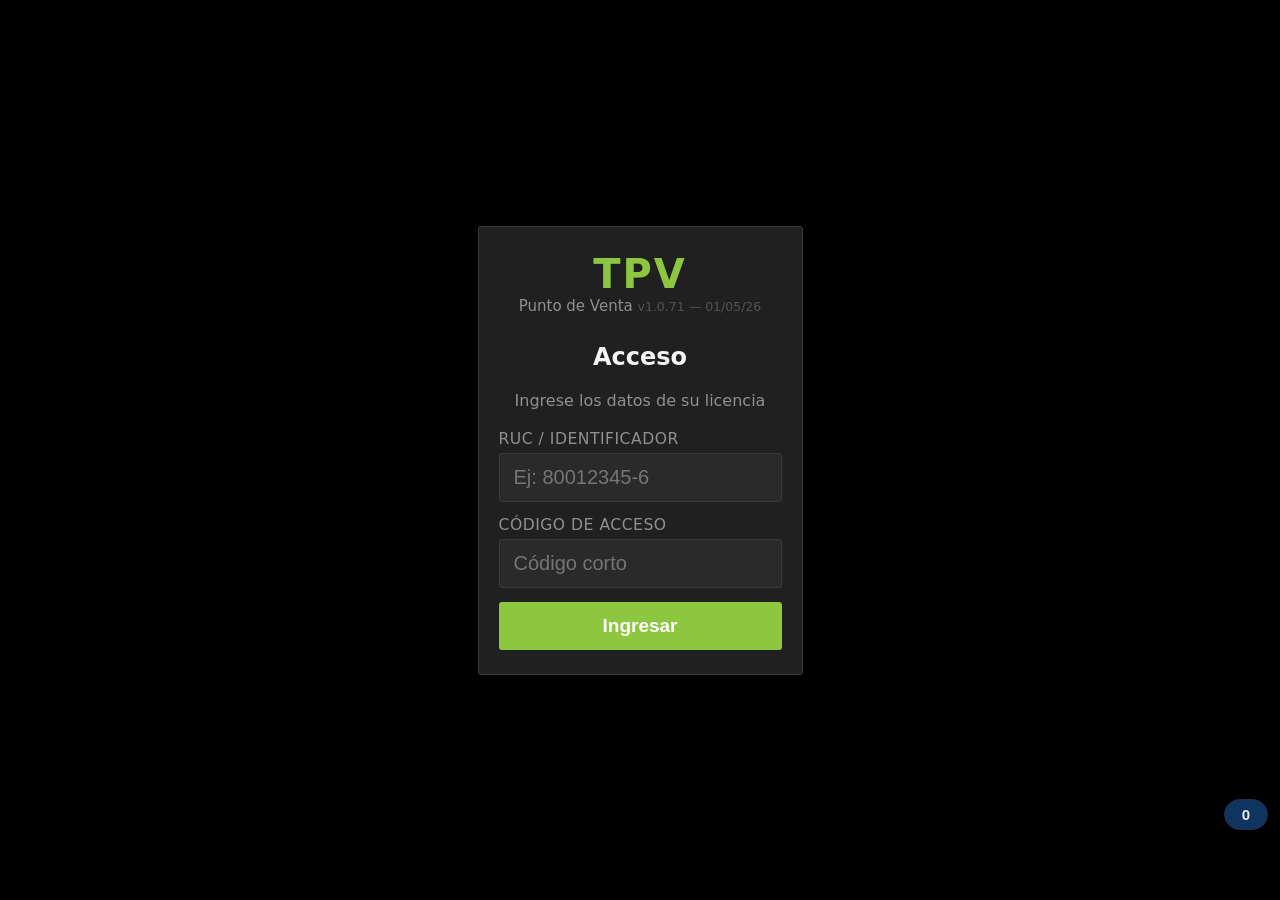
<file: index.html>
<!DOCTYPE html>
<html lang="es">
<head>
  <meta charset="UTF-8">
  <meta name="viewport" content="width=device-width, initial-scale=1.0, maximum-scale=1.0, user-scalable=no">
  <meta name="theme-color" content="#1a1a2e">
  <meta name="mobile-web-app-capable" content="yes">
  <meta name="apple-mobile-web-app-capable" content="yes">
  <meta name="apple-mobile-web-app-status-bar-style" content="black-translucent">
  <meta name="apple-mobile-web-app-title" content="TPVAPP">
  <title>TPVAPP</title>
  <link rel="manifest" href="/manifest.json">
  <link rel="apple-touch-icon" href="/icons/icon-192.png">
  <link rel="stylesheet" href="/css/Estilo.css">
</head>
<body>

  <!-- ── Pantalla 1: Login Cuenta ── -->
  <div id="screen-cuenta" class="screen screen-centrada">
    <div class="form-card">
      <div class="logo-wrap">
        <div class="logo-texto">TPV</div>
        <div class="logo-sub">Punto de Venta <small style="opacity:0.45">v1.0.71 — 01/05/26</small></div>
      </div>
      <h2>Acceso</h2>
      <p class="subtitulo">Ingrese los datos de su licencia</p>
      <form id="form-cuenta">
        <div class="campo">
          <label>RUC / Identificador</label>
          <input id="inp-ruc" type="text" placeholder="Ej: 80012345-6" autocomplete="off" required>
        </div>
        <div class="campo">
          <label>Código de acceso</label>
          <input id="inp-codigo" type="password" placeholder="Código corto" required>
        </div>
        <button type="submit" class="btn btn-primario" style="margin-top:8px">Ingresar</button>
      </form>
      <button id="btn-instalar" onclick="import('./js/App.js').then(m=>m.instalarPWA())"
        class="btn btn-secundario" style="display:none;margin-top:12px;gap:8px">
        <svg viewBox="0 0 24 24" fill="currentColor" style="width:18px"><path d="M19 9h-4V3H9v6H5l7 7 7-7zm-8 2V5h2v6h1.17L12 13.17 9.83 11H11zm-6 7h14v2H5v-2z"/></svg>
        Instalar aplicación
      </button>
    </div>
  </div>

  <!-- Banner instalación iOS -->
  <div id="banner-ios" style="display:none;position:fixed;bottom:16px;left:12px;right:12px;
    background:#16213e;border:1px solid #2a2a4a;border-radius:10px;padding:14px 16px;
    z-index:9000;box-shadow:0 4px 20px rgba(0,0,0,.5)">
    <div style="display:flex;align-items:flex-start;gap:12px">
      <img src="icons/icon-192.png" style="width:36px;height:36px;border-radius:8px;flex-shrink:0">
      <div style="flex:1">
        <div style="font-size:13px;font-weight:700;color:var(--text);margin-bottom:4px">Instalar TPVAPP</div>
        <div style="font-size:12px;color:var(--text2);line-height:1.5">
          Tocá <strong style="color:var(--text)">Compartir</strong> y luego
          <strong style="color:var(--text)">Agregar a pantalla de inicio</strong>
        </div>
      </div>
      <button onclick="document.getElementById('banner-ios').style.display='none'"
        style="background:none;border:none;color:var(--text2);font-size:1.2rem;cursor:pointer;padding:0">✕</button>
    </div>
  </div>

  <!-- ── Pantalla 2: Registro de Terminal (primera vez) ── -->
  <div id="screen-registro-terminal" class="screen">
    <div class="header">
      <div>
        <div style="font-size:1rem;font-weight:600" id="reg-empresa"></div>
        <div class="empresa">Registro de terminal</div>
      </div>
      <button id="btn-reg-volver" class="btn btn-secundario" style="width:auto;padding:0 14px;font-size:0.8rem">← Salir</button>
    </div>
    <div class="contenido">

      <div style="background:#2a1a1a;border:1px solid #5a2a2a;border-radius:var(--radius);padding:12px 14px;margin-bottom:16px">
        <div style="color:#e74c3c;font-weight:600;font-size:0.9rem;margin-bottom:6px">⚠ Terminal no registrada</div>
        <div style="color:var(--text2);font-size:0.8rem;margin-bottom:8px">Este dispositivo no está asociado a ninguna terminal. Completá el registro para continuar.</div>
        <div style="font-size:0.72rem;color:var(--text2)">Código de dispositivo:</div>
        <div id="reg-uuid" style="font-size:0.72rem;color:var(--accent2);word-break:break-all;margin-top:2px;font-family:monospace"></div>
      </div>

      <div class="campo">
        <label>Nombre para esta terminal</label>
        <input id="inp-nombre-terminal" type="text" placeholder="Ej: CAJA 1, MOSTRADOR, TABLET SALON" autocomplete="off">
      </div>

      <p style="color:var(--text2);font-size:0.85rem;margin:14px 0 10px">Seleccione el depósito:</p>
      <div id="lista-depositos" class="lista-items"></div>

      <div id="reg-paso2" style="display:none;margin-top:16px">
        <div style="background:var(--bg3);border-radius:var(--radius);padding:12px 14px;margin-bottom:14px;font-size:0.85rem;color:var(--text2)">
          Depósito: <strong id="reg-deposito-nombre" style="color:var(--text)"></strong>
        </div>
        <button id="btn-reg-registrar" class="btn btn-exito">Registrar terminal</button>
      </div>
    </div>
  </div>

  <!-- ── Pantalla 2b: Opción de terminal ── -->
  <div id="screen-opcion-terminal" class="screen">
    <div class="header">
      <div>
        <div style="font-size:1rem;font-weight:600" id="opcion-empresa"></div>
        <div class="empresa">Terminal no registrada</div>
      </div>
      <button id="btn-opcion-volver" class="btn btn-secundario" style="width:auto;padding:0 14px;font-size:0.8rem">← Salir</button>
    </div>
    <div class="contenido">
      <div style="background:#2a1a1a;border:1px solid #5a2a2a;border-radius:var(--radius);padding:12px 14px;margin-bottom:16px">
        <div style="color:#e74c3c;font-weight:600;font-size:0.9rem;margin-bottom:6px">⚠ Dispositivo no reconocido</div>
        <div style="color:var(--text2);font-size:0.8rem;margin-bottom:8px">Este dispositivo no está asociado a ninguna terminal.</div>
        <div style="font-size:0.72rem;color:var(--text2)">Código de dispositivo:</div>
        <div id="opcion-uuid" style="font-size:0.72rem;color:var(--accent2);word-break:break-all;margin-top:2px;font-family:monospace"></div>
      </div>
      <div style="display:flex;flex-direction:column;gap:10px">
        <button id="btn-opcion-nueva" class="btn btn-exito">+ Registrar como nueva terminal</button>
        <button id="btn-opcion-reemplazar" class="btn btn-secundario">↺ Reemplazar terminal existente</button>
      </div>
      <div id="opcion-reemplazar-wrap" style="display:none;margin-top:20px">
        <p style="color:var(--text2);font-size:0.85rem;margin:0 0 10px">Seleccione la terminal a reemplazar:</p>
        <div id="opcion-lista-terminales" class="lista-items"></div>
      </div>
    </div>
  </div>

  <!-- ── Pantalla 3: Login Usuario ── -->
  <div id="screen-usuario" class="screen screen-centrada">
    <div class="form-card">
      <div class="logo-wrap">
        <div class="logo-texto" id="empresa-nombre">Empresa</div>
        <div class="logo-sub" id="empresa-terminal" style="color:var(--accent2)"></div>
      </div>
      <form id="form-usuario">
        <div class="campo">
          <label>Usuario</label>
          <input id="inp-usuario" type="text" placeholder="Usuario" autocomplete="off" required>
        </div>
        <div class="campo">
          <label>Contraseña</label>
          <input id="inp-password" type="password" placeholder="Contraseña" required>
        </div>
        <button type="submit" class="btn btn-primario" style="margin-top:8px">Entrar</button>
      </form>
      <button id="btn-volver-cuenta" class="btn btn-secundario" style="margin-top:10px">← Volver</button>
    </div>
  </div>

  <!-- Modal: Recordar credenciales -->
  <div id="modal-recordar" style="display:none;position:fixed;inset:0;z-index:9000;background:rgba(0,0,0,0.7);align-items:center;justify-content:center">
    <div style="background:var(--bg2);border:1px solid var(--border);border-radius:var(--radius);padding:28px 24px;max-width:300px;width:90%;text-align:center">
      <div style="font-size:1rem;font-weight:700;margin-bottom:8px">¿Recordar sesión?</div>
      <div style="font-size:0.82rem;color:var(--text2);margin-bottom:20px">¿Guardar credenciales en este dispositivo para ingresar automáticamente?</div>
      <div style="display:flex;gap:10px">
        <button id="modal-recordar-no"  class="btn btn-secundario" style="flex:1">No</button>
        <button id="modal-recordar-si"  class="btn btn-primario"   style="flex:1">Sí</button>
      </div>
    </div>
  </div>

  <!-- ── Pantalla 4: Apertura de Caja ── -->
  <div id="screen-apertura-caja" class="screen screen-centrada">
    <div class="form-card">
      <div class="logo-wrap">
        <div class="logo-texto">Caja</div>
        <div class="logo-sub" id="caja-terminal"></div>
      </div>
      <h2>Apertura de Caja</h2>
      <p class="subtitulo">Ingrese el importe inicial</p>
      <div class="campo">
        <label>Importe de apertura (Gs)</label>
        <input id="inp-importe-apertura" type="number" placeholder="0" min="0" autocomplete="off">
      </div>
      <div class="campo">
        <label>Observación (opcional)</label>
        <input id="inp-obs-apertura" type="text" placeholder="Nota de apertura" autocomplete="off">
      </div>
      <button id="btn-abrir-caja" class="btn btn-exito" style="margin-top:8px">Abrir Caja</button>
    </div>
  </div>

  <!-- ── Pantalla 5: Principal ── -->
  <div id="screen-main" class="screen">

    <!-- Header superior: empresa + versión + menú -->
    <div class="main-header-top">
      <div style="flex:1;min-width:0">
        <div style="display:flex;align-items:baseline;gap:6px;overflow:hidden">
          <span id="main-empresa" style="font-size:0.85rem;font-weight:700;white-space:nowrap;overflow:hidden;text-overflow:ellipsis"></span>
          <span id="main-version" style="font-size:0.58rem;color:var(--accent);white-space:nowrap;flex-shrink:0"></span>
        </div>
        <div id="main-sub" style="font-size:0.62rem;color:var(--text2);white-space:nowrap;overflow:hidden;text-overflow:ellipsis"></div>
      </div>
      <button id="btn-main-menu" class="btn-menu">
        <svg width="16" height="16" viewBox="0 0 16 16" fill="currentColor"><rect y="2.5" width="16" height="2" rx="1"/><rect y="7" width="16" height="2" rx="1"/><rect y="11.5" width="16" height="2" rx="1"/></svg>
      </button>
    </div>

    <!-- Barra ticket: 4 celdas → NRO | Hora+Estado | Nav+Nuevo | Carrito -->
    <div class="main-ticket-bar">
      <!-- Celda 1: Número de ticket -->
      <button id="btn-ticket-lista" class="tk-cel tk-cel-nro">
        <span class="tk-label">TICKET</span>
        <span id="main-ticket-num" class="tk-nro-num">#—</span>
      </button>
      <!-- Celda 2: Hora + Estado -->
      <div class="tk-cel tk-cel-time" id="tk-cel-time">
        <span id="main-ticket-hora" class="tk-hora"></span>
        <span id="main-ticket-estado" class="tk-estado"></span>
      </div>
      <!-- Celda 3: Navegación + Nuevo -->
      <div class="tk-cel tk-cel-nav">
        <div class="nav-group">
          <button id="btn-tick-prev" class="btn-nav-top" title="Ticket anterior">
            <svg width="13" height="13" viewBox="0 0 13 13" fill="currentColor"><path d="M10 1.5L2.5 6.5 10 11.5z"/></svg>
          </button>
          <button id="btn-tick-next" class="btn-nav-top" title="Ticket siguiente">
            <svg width="13" height="13" viewBox="0 0 13 13" fill="currentColor"><path d="M1 1.5l7.5 5L1 11.5z"/></svg>
          </button>
          <button id="btn-tick-last" class="btn-nav-top" title="Último ticket">
            <svg width="13" height="13" viewBox="0 0 13 13" fill="currentColor"><path d="M1 1.5l7.5 5L1 11.5z"/><rect x="10" y="1" width="2" height="11" rx="1"/></svg>
          </button>
        </div>
        <button id="btn-nuevo-top" class="btn-nuevo-top" title="Nuevo ticket">
          <svg width="15" height="15" viewBox="0 0 15 15" fill="currentColor"><path d="M7.5 1v13M1 7.5h13" stroke="currentColor" stroke-width="2.2" stroke-linecap="round"/></svg>
        </button>
      </div>
      <!-- Espacio vacante -->
      <div style="flex:1;border-right:1px solid var(--border)"></div>
      <!-- Celda 4: Carrito -->
      <button id="btn-ticket-badge" class="ticket-badge">
        <span class="badge-modo-prod">🛒 <span id="main-items-count">0</span></span>
        <span class="badge-modo-ticket" style="display:none">☰ Prod.</span>
      </button>
    </div>

    <!-- Menú lateral -->
    <div id="main-menu-overlay" class="menu-overlay">
      <div class="menu-panel">
        <div class="menu-titulo" id="main-menu-empresa"></div>
        <button class="menu-item" id="menu-caja">📦 Caja</button>
        <button class="menu-item" id="menu-actualizar">🔄 Actualizar Productos</button>
        <button class="menu-item" id="menu-reportes">📊 Reportes</button>
        <button class="menu-item" id="menu-impresora">🖨️ Impresora</button>
        <button class="menu-item" id="menu-opciones">⚙️ Opciones</button>
        <button class="menu-item" id="menu-datos">🗄️ Datos</button>
        <button class="menu-item" id="menu-cierre-caja">🏁 Cierre de Caja</button>
        <div style="flex:1"></div>
        <div style="border-top:1px solid var(--border)"></div>
        <button class="menu-item" id="menu-cerrar-sesion">👤 Cerrar Sesión</button>
        <button class="menu-item menu-item--danger" id="menu-salir">🚪 Salir</button>
      </div>
      <div class="menu-backdrop" id="main-menu-backdrop"></div>
    </div>
    <div id="main-contenido" class="main-contenido">
      <div class="main-productos-wrap">
        <div class="categorias-wrap">
          <button id="btn-buscar-cat" class="cat-buscar-btn" title="Buscar producto">
            <svg viewBox="0 0 24 24" fill="currentColor" style="width:17px;height:17px"><path d="M15.5 14h-.79l-.28-.27A6.47 6.47 0 0 0 16 9.5 6.5 6.5 0 1 0 9.5 16c1.61 0 3.09-.59 4.23-1.57l.27.28v.79l5 4.99L20.49 19l-4.99-5zm-6 0C7.01 14 5 11.99 5 9.5S7.01 5 9.5 5 14 7.01 14 9.5 11.99 14 9.5 14z"/></svg>
          </button>
          <div id="main-categorias" class="categorias-row"></div>
        </div>
        <div id="main-productos" class="contenido productos-grid"></div>
        <div id="main-ticket-inline" class="main-ticket-inline"></div>
      </div>
      <div id="main-ticket-panel" class="main-ticket-panel">
        <div style="padding:10px 14px;border-bottom:1px solid var(--border);font-size:0.8rem;font-weight:600;color:var(--text2)">TICKET ACTUAL</div>
        <div id="main-ticket-panel-items" style="flex:1;overflow-y:auto;padding:4px 0"></div>
        <div style="padding:10px 14px;border-top:1px solid var(--border);font-size:0.78rem;color:var(--text2);display:flex;justify-content:space-between">
          <span>Total</span>
          <span id="main-ticket-panel-total" style="font-weight:700;color:var(--accent2)">Gs 0</span>
        </div>
      </div>
    </div>
    <div class="footer-cobrar">
      <div id="btn-ticket-ruc" class="footer-ruc">
        <button class="tk-ruc-tit">
          <svg viewBox="0 0 24 24" fill="currentColor" style="width:13px;height:13px"><path d="M15.5 14h-.79l-.28-.27A6.47 6.47 0 0 0 16 9.5 6.5 6.5 0 1 0 9.5 16c1.61 0 3.09-.59 4.23-1.57l.27.28v.79l5 4.99L20.49 19l-4.99-5zm-6 0C7.01 14 5 11.99 5 9.5S7.01 5 9.5 5 14 7.01 14 9.5 11.99 14 9.5 14z"/></svg>
          RUC
        </button>
        <div class="tk-ruc-data">
          <span id="main-ticket-ruc" class="tk-ruc-num">—</span>
          <span id="main-ticket-razon" class="tk-ruc-razon"></span>
        </div>
      </div>
      <button id="btn-cobrar-main" class="btn btn-primario footer-cobrar-btn" disabled>COBRAR — <span id="main-ticket-total">Gs 0</span></button>
    </div>
  </div>

  <!-- ── Pantalla: Buscar Cliente ── -->
  <div id="screen-cliente" class="screen">
    <div class="header">
      <div style="font-size:1rem;font-weight:600">Buscar Cliente</div>
      <button id="btn-cliente-volver" class="btn btn-secundario" style="width:auto;padding:0 14px;font-size:0.8rem">← Volver</button>
    </div>
    <div style="padding:10px 12px;background:var(--bg2);border-bottom:1px solid var(--border);flex-shrink:0">
      <input id="inp-buscar-cliente" type="search" placeholder="RUC o Razón Social..." autocomplete="off" autocorrect="off" spellcheck="false"
        style="width:100%;background:var(--bg3);border:1px solid var(--border);border-radius:var(--radius);color:var(--text);font-size:1rem;padding:11px 14px;outline:none;display:block">
    </div>
    <div id="cliente-resultados" class="contenido">
      <p style="color:var(--text2);text-align:center;padding:40px 16px;font-size:0.85rem">Ingrese RUC o nombre para buscar</p>
    </div>
  </div>

  <!-- ── Pantalla: Caja ── -->
  <div id="screen-caja-panel" class="screen">
    <div class="header">
      <div style="font-size:1rem;font-weight:600">Caja</div>
      <button id="btn-caja-panel-volver" class="btn btn-secundario" style="width:auto;padding:0 14px;font-size:0.8rem">← Volver</button>
    </div>
    <div class="contenido" style="display:flex;align-items:center;justify-content:center">
      <span style="color:var(--text2);font-size:0.9rem">Próximamente</span>
    </div>
  </div>

  <!-- ── Pantalla: Cierre de Caja ── -->
  <div id="screen-cierre-caja" class="screen">
    <div class="header">
      <div>
        <div style="font-size:1rem;font-weight:600">Cierre de Caja</div>
        <div id="cierre-sub" style="font-size:0.75rem;color:var(--text2)"></div>
      </div>
      <button id="btn-cierre-caja-volver" class="btn btn-secundario" style="width:auto;padding:0 14px;font-size:0.8rem">← Volver</button>
    </div>

    <div class="contenido" style="flex:1;overflow-y:auto;padding:14px 12px;">

      <!-- Info apertura -->
      <div style="background:var(--bg2);border:1px solid var(--border);border-radius:var(--radius);padding:12px 16px;margin-bottom:14px;display:grid;grid-template-columns:1fr 1fr;gap:6px 16px;">
        <div style="font-size:0.8rem"><div style="color:var(--text2);font-size:0.72rem;text-transform:uppercase;letter-spacing:0.4px">Apertura</div><div style="font-weight:600" id="cierre-hora-apertura">—</div></div>
        <div style="font-size:0.8rem"><div style="color:var(--text2);font-size:0.72rem;text-transform:uppercase;letter-spacing:0.4px">Cierre</div><div style="font-weight:600" id="cierre-hora-cierre">—</div></div>
        <div style="font-size:0.8rem"><div style="color:var(--text2);font-size:0.72rem;text-transform:uppercase;letter-spacing:0.4px">Importe inicial</div><div style="font-weight:600;color:var(--accent)" id="cierre-importe-inicial">—</div></div>
        <div style="font-size:0.8rem"><div style="color:var(--text2);font-size:0.72rem;text-transform:uppercase;letter-spacing:0.4px">Tickets cobrados</div><div style="font-weight:600" id="cierre-cant-tickets">—</div></div>
      </div>

      <!-- Forma de Pago -->
      <div style="font-size:0.72rem;text-transform:uppercase;letter-spacing:0.8px;color:var(--text2);margin:16px 0 8px;padding-bottom:6px;border-bottom:1px solid var(--border)">Forma de Pago</div>
      <div style="background:var(--bg2);border:1px solid var(--border);border-radius:var(--radius);overflow:hidden;">
        <table id="cierre-tabla-pago" style="width:100%;border-collapse:collapse;font-size:0.82rem;">
          <thead>
            <tr>
              <th style="background:var(--bg3);color:var(--text2);font-size:0.7rem;text-transform:uppercase;letter-spacing:0.5px;font-weight:600;padding:8px;text-align:left;border-bottom:1px solid var(--border)">Medio</th>
              <th style="background:var(--bg3);color:var(--text2);font-size:0.7rem;text-transform:uppercase;letter-spacing:0.5px;font-weight:600;padding:8px;text-align:center;border-bottom:1px solid var(--border);width:50px">Cant.</th>
              <th style="background:var(--bg3);color:var(--text2);font-size:0.7rem;text-transform:uppercase;letter-spacing:0.5px;font-weight:600;padding:8px;text-align:right;border-bottom:1px solid var(--border);width:100px">Total</th>
            </tr>
          </thead>
          <tbody id="cierre-body-pago"></tbody>
        </table>
      </div>

      <!-- Tabla movimientos -->
      <div style="font-size:0.72rem;text-transform:uppercase;letter-spacing:0.8px;color:var(--text2);margin:16px 0 8px;padding-bottom:6px;border-bottom:1px solid var(--border)">Movimientos de Caja</div>
      <div style="background:var(--bg2);border:1px solid var(--border);border-radius:var(--radius);overflow:hidden;">
        <table id="cierre-tabla-mov" style="width:100%;border-collapse:collapse;font-size:0.82rem;">
          <thead>
            <tr>
              <th style="background:var(--bg3);color:var(--text2);font-size:0.7rem;text-transform:uppercase;letter-spacing:0.5px;font-weight:600;padding:8px;text-align:left;border-bottom:1px solid var(--border);width:44px">Hora</th>
              <th style="background:var(--bg3);color:var(--text2);font-size:0.7rem;text-transform:uppercase;letter-spacing:0.5px;font-weight:600;padding:8px;text-align:left;border-bottom:1px solid var(--border)">Ticket</th>
              <th style="background:var(--bg3);color:var(--text2);font-size:0.7rem;text-transform:uppercase;letter-spacing:0.5px;font-weight:600;padding:8px;text-align:center;border-bottom:1px solid var(--border);width:30px">Est</th>
              <th style="background:var(--bg3);color:var(--text2);font-size:0.7rem;text-transform:uppercase;letter-spacing:0.5px;font-weight:600;padding:8px;text-align:center;border-bottom:1px solid var(--border);width:62px">Factura</th>
              <th style="background:var(--bg3);color:var(--text2);font-size:0.7rem;text-transform:uppercase;letter-spacing:0.5px;font-weight:600;padding:8px;text-align:right;border-bottom:1px solid var(--border);width:82px">Entró</th>
              <th style="background:var(--bg3);color:var(--text2);font-size:0.7rem;text-transform:uppercase;letter-spacing:0.5px;font-weight:600;padding:8px;text-align:right;border-bottom:1px solid var(--border);width:82px">Salió</th>
            </tr>
          </thead>
          <tbody id="cierre-body-mov"></tbody>
        </table>
      </div>

      <!-- Barra saldo -->
      <div style="display:grid;grid-template-columns:1fr 1fr 1fr;gap:8px;margin-top:14px;">
        <div style="background:var(--bg2);border:1px solid var(--border);border-radius:var(--radius);padding:10px 12px;text-align:center;">
          <div style="font-size:0.68rem;color:var(--text2);text-transform:uppercase;letter-spacing:0.5px;margin-bottom:4px">Entró</div>
          <div id="cierre-total-entro" style="font-size:0.92rem;font-weight:700;color:#8DC63F">—</div>
        </div>
        <div style="background:var(--bg2);border:1px solid var(--border);border-radius:var(--radius);padding:10px 12px;text-align:center;">
          <div style="font-size:0.68rem;color:var(--text2);text-transform:uppercase;letter-spacing:0.5px;margin-bottom:4px">Salió</div>
          <div id="cierre-total-salio" style="font-size:0.92rem;font-weight:700;color:#e74c3c">—</div>
        </div>
        <div style="background:var(--bg2);border:1px solid var(--border);border-radius:var(--radius);border-color:var(--accent2);padding:10px 12px;text-align:center;">
          <div style="font-size:0.68rem;color:var(--text2);text-transform:uppercase;letter-spacing:0.5px;margin-bottom:4px">Saldo</div>
          <div id="cierre-saldo" style="font-size:0.92rem;font-weight:700;color:var(--accent2)">—</div>
        </div>
      </div>

      <!-- Productos Vendidos (colapsable) -->
      <button id="btn-cierre-toggle-prod"
        onclick="(function(){var s=document.getElementById('cierre-sec-prod');var v=s.style.display==='none';s.style.display=v?'block':'none';document.getElementById('btn-cierre-toggle-prod').querySelector('span').textContent=v?'▲ Ocultar productos':'▼ Ver productos vendidos';})()"
        style="width:100%;background:var(--bg2);border:1px solid var(--border);border-radius:var(--radius);color:var(--text2);font-size:0.78rem;padding:10px 12px;text-align:left;cursor:pointer;margin-top:14px;display:flex;align-items:center;justify-content:space-between;">
        <span style="text-transform:uppercase;letter-spacing:0.6px;font-weight:600">▼ Ver productos vendidos</span>
        <span id="cierre-prod-badge" style="background:var(--bg3);border-radius:var(--radius);padding:2px 8px;font-size:0.72rem;font-weight:700">9 items</span>
      </button>

      <div id="cierre-sec-prod" style="display:none;margin-top:6px;">
        <div style="background:var(--bg2);border:1px solid var(--border);border-radius:var(--radius);overflow:hidden;">
          <table id="cierre-tabla-prod" style="width:100%;border-collapse:collapse;font-size:0.82rem;">
            <thead>
              <tr>
                <th style="background:var(--bg3);color:var(--text2);font-size:0.7rem;text-transform:uppercase;letter-spacing:0.5px;font-weight:600;padding:8px;text-align:left;border-bottom:1px solid var(--border)">Producto</th>
                <th style="background:var(--bg3);color:var(--text2);font-size:0.7rem;text-transform:uppercase;letter-spacing:0.5px;font-weight:600;padding:8px;text-align:center;border-bottom:1px solid var(--border);width:50px">Cant.</th>
                <th style="background:var(--bg3);color:var(--text2);font-size:0.7rem;text-transform:uppercase;letter-spacing:0.5px;font-weight:600;padding:8px;text-align:right;border-bottom:1px solid var(--border);width:100px">Total</th>
              </tr>
            </thead>
            <tbody id="cierre-body-prod">
              <tr style="border-bottom:1px solid var(--border)">
                <td style="padding:9px 8px;font-weight:500">PIZZA ENTERA MUZZARELLA</td>
                <td style="padding:9px 8px;text-align:center;color:var(--text2)">3</td>
                <td style="padding:9px 8px;text-align:right;color:#8DC63F;font-weight:600">186.000</td>
              </tr>
              <tr style="border-bottom:1px solid var(--border)">
                <td style="padding:9px 8px;font-weight:500">COMBO FAMILIAR</td>
                <td style="padding:9px 8px;text-align:center;color:var(--text2)">2</td>
                <td style="padding:9px 8px;text-align:right;color:#8DC63F;font-weight:600">160.000</td>
              </tr>
              <tr style="border-bottom:1px solid var(--border)">
                <td style="padding:9px 8px;font-weight:500">MITAD POLLO CATUPIRY</td>
                <td style="padding:9px 8px;text-align:center;color:var(--text2)">4</td>
                <td style="padding:9px 8px;text-align:right;color:#8DC63F;font-weight:600">124.000</td>
              </tr>
              <tr style="border-bottom:1px solid var(--border)">
                <td style="padding:9px 8px;font-weight:500">PEPSI COLA 2LTS</td>
                <td style="padding:9px 8px;text-align:center;color:var(--text2)">5</td>
                <td style="padding:9px 8px;text-align:right;color:#8DC63F;font-weight:600">75.000</td>
              </tr>
              <tr style="border-bottom:1px solid var(--border)">
                <td style="padding:9px 8px;font-weight:500">PORCIÓN ACEITUNAS</td>
                <td style="padding:9px 8px;text-align:center;color:var(--text2)">3</td>
                <td style="padding:9px 8px;text-align:right;color:#8DC63F;font-weight:600">36.000</td>
              </tr>
              <tr style="border-bottom:1px solid var(--border)">
                <td style="padding:9px 8px;font-weight:500">DELIVERY ZONA 2</td>
                <td style="padding:9px 8px;text-align:center;color:var(--text2)">2</td>
                <td style="padding:9px 8px;text-align:right;color:#8DC63F;font-weight:600">16.000</td>
              </tr>
              <tr style="border-bottom:1px solid var(--border)">
                <td style="padding:9px 8px;font-weight:500">Descuento</td>
                <td style="padding:9px 8px;text-align:center;color:var(--text2)">1</td>
                <td style="padding:9px 8px;text-align:right;color:#e74c3c;font-weight:600">-25.000</td>
              </tr>
              <!-- fila totales -->
              <tr style="background:var(--bg3)">
                <td style="padding:9px 8px;font-weight:700;font-size:0.78rem;color:var(--text2);text-transform:uppercase;letter-spacing:0.4px">Totales</td>
                <td style="padding:9px 8px;text-align:center;font-weight:700">18</td>
                <td style="padding:9px 8px;text-align:right;font-weight:700;color:#8DC63F">572.000</td>
              </tr>
            </tbody>
          </table>
        </div>
      </div>

      <div style="height:8px"></div>
    </div>

    <!-- Footer 3 botones -->
    <div class="footer-acciones" style="display:grid;grid-template-columns:1fr 1fr 1fr;gap:8px;padding:10px 12px;">
      <button id="btn-cierre-movimiento" class="btn btn-secundario" style="font-size:0.8rem;padding:0 8px">
        <svg viewBox="0 0 24 24" fill="currentColor" style="width:15px;flex-shrink:0"><path d="M3 3h18v2H3V3zm0 4h18v2H3V7zm0 4h12v2H3v-2zm0 4h18v2H3v-2zm0 4h12v2H3v-2zM17 14v-3l4 4-4 4v-3h-4v-2h4z"/></svg>
        Mov. Caja
      </button>
      <button id="btn-cierre-imprimir" class="btn btn-secundario" style="font-size:0.8rem;padding:0 8px">
        <svg viewBox="0 0 24 24" fill="currentColor" style="width:15px;flex-shrink:0"><path d="M19 8H5c-1.66 0-3 1.34-3 3v6h4v4h12v-4h4v-6c0-1.66-1.34-3-3-3zm-3 11H8v-5h8v5zm3-7c-.55 0-1-.45-1-1s.45-1 1-1 1 .45 1 1-.45 1-1 1zm-1-9H6v4h12V3z"/></svg>
        Impresión
      </button>
      <button id="btn-cierre-confirmar" class="btn" style="background:var(--accent2);color:#fff;font-size:0.8rem;padding:0 8px">
        <svg viewBox="0 0 24 24" fill="currentColor" style="width:15px;flex-shrink:0"><path d="M19 3H5c-1.1 0-2 .9-2 2v14c0 1.1.9 2 2 2h14c1.1 0 2-.9 2-2V5c0-1.1-.9-2-2-2zm-7 3c1.93 0 3.5 1.57 3.5 3.5S13.93 13 12 13s-3.5-1.57-3.5-3.5S10.07 6 12 6zm7 13H5v-.23c0-.62.28-1.2.76-1.58C7.47 15.82 9.64 15 12 15s4.53.82 6.24 2.19c.48.38.76.97.76 1.58V19z"/></svg>
        Cerrar Caja
      </button>
    </div>
  </div>

  <!-- ── Pantalla: Reportes ── -->
  <div id="screen-reportes" class="screen">
    <div class="header">
      <div style="font-size:1rem;font-weight:600">Reportes</div>
      <button id="btn-reportes-volver" class="btn btn-secundario" style="width:auto;padding:0 14px;font-size:0.8rem">← Volver</button>
    </div>
    <div class="contenido" style="display:flex;align-items:center;justify-content:center">
      <span style="color:var(--text2);font-size:0.9rem">Próximamente</span>
    </div>
  </div>

  <!-- ── Pantalla: Impresora ── -->
  <div id="screen-impresora" class="screen">
    <div class="header">
      <div style="font-size:1rem;font-weight:600">Impresora</div>
      <button id="btn-impresora-volver" class="btn btn-secundario" style="width:auto;padding:0 14px;font-size:0.8rem">← Volver</button>
    </div>
    <div class="contenido" style="display:flex;align-items:center;justify-content:center">
      <span style="color:var(--text2);font-size:0.9rem">Próximamente</span>
    </div>
  </div>

  <!-- ── Pantalla: Opciones ── -->
  <div id="screen-opciones" class="screen">
    <div class="header">
      <div style="font-size:1rem;font-weight:600">Opciones</div>
      <button id="btn-opciones-volver" class="btn btn-secundario" style="width:auto;padding:0 14px;font-size:0.8rem">← Volver</button>
    </div>
    <div class="contenido" style="display:flex;align-items:center;justify-content:center">
      <span style="color:var(--text2);font-size:0.9rem">Próximamente</span>
    </div>
  </div>

  <!-- ── Pantalla: Datos ── -->
  <div id="screen-datos" class="screen">
    <div class="header">
      <div style="font-size:1rem;font-weight:600">Datos</div>
      <button id="btn-datos-volver" class="btn btn-secundario" style="width:auto;padding:0 14px;font-size:0.8rem">← Volver</button>
    </div>
    <div class="contenido" style="display:flex;align-items:center;justify-content:center">
      <span style="color:var(--text2);font-size:0.9rem">Próximamente</span>
    </div>
  </div>

  <!-- ── Pantalla 5b: Lista de Tickets ── -->
  <div id="screen-tickets-lista" class="screen">
    <div class="header">
      <div style="flex:1;min-width:0">
        <div style="font-size:1rem;font-weight:600">Tickets de caja</div>
        <div class="empresa" id="tklista-sub"></div>
      </div>
      <button id="btn-tklista-nuevo" class="btn btn-exito" style="width:auto;padding:0 14px;font-size:0.8rem">+ Nuevo</button>
      <button id="btn-tklista-volver" class="btn btn-secundario" style="width:auto;padding:0 12px;font-size:0.78rem">← Volver</button>
    </div>
    <div class="tklista-filtros">
      <button class="tklista-filtro activo" data-estado="">TODOS</button>
      <button class="tklista-filtro" data-estado="Pendiente">PEND.</button>
      <button class="tklista-filtro" data-estado="Cobrado">COB.</button>
      <button class="tklista-filtro" data-estado="Facturado">FACT.</button>
      <button class="tklista-filtro" data-estado="Anulado">ANUL.</button>
    </div>
    <div id="tklista-items" class="contenido"></div>
  </div>

  <!-- ── Pantalla 6: Detalle Ticket ── -->
  <div id="screen-ticket" class="screen">
    <div class="header">
      <div>
        <div style="font-size:1rem;font-weight:600" id="ticket-numero">Ticket</div>
        <div class="empresa" id="ticket-terminal"></div>
      </div>
      <button id="btn-ticket-nuevo" class="btn btn-secundario" style="width:auto;padding:0 12px;font-size:0.78rem">+ Nuevo</button>
      <button id="btn-ticket-volver" class="btn btn-secundario" style="width:auto;padding:0 12px;font-size:0.78rem">← Volver</button>
    </div>
    <div id="ticket-items" class="contenido"></div>
    <div class="footer-acciones" style="flex-direction:column;gap:8px">
      <div style="display:flex;justify-content:space-between;align-items:center">
        <span style="font-size:0.9rem;color:var(--text2)">Total</span>
        <span id="ticket-total" style="font-size:1.4rem;font-weight:700;color:var(--accent2)">Gs 0</span>
      </div>
      <button id="btn-cobrar" class="btn btn-exito">Cobrar</button>
    </div>
  </div>

  <!-- ── Pantalla 7: Cobro ── -->
  <div id="screen-cobro" class="screen">
    <div class="header">
      <div>
        <div id="cobro-num" style="font-size:1rem;font-weight:600">Cobro</div>
        <div id="cobro-sub" class="empresa"></div>
      </div>
      <button id="btn-cobro-volver" class="btn btn-secundario" style="width:auto;padding:0 12px;font-size:0.78rem">← Volver</button>
    </div>

    <!-- Tabs de medio de pago -->
    <div class="cobro-tabs">
      <button class="cobro-tab activo" data-tab="efectivo">Efectivo</button>
      <button class="cobro-tab" data-tab="deb">T. Débito</button>
      <button class="cobro-tab" data-tab="cred">T. Crédito</button>
      <button class="cobro-tab" data-tab="trans">Transfer.</button>
      <button class="cobro-tab" data-tab="otros">Otros</button>
    </div>

    <!-- Panel Efectivo -->
    <div class="cobro-panel activo" id="cobro-panel-efectivo">
      <div class="cobro-quick">
        <button class="cobro-btn" data-monto="2000">2.000</button>
        <button class="cobro-btn" data-monto="5000">5.000</button>
        <button class="cobro-btn" data-monto="10000">10.000</button>
        <button class="cobro-btn" data-monto="20000">20.000</button>
        <button class="cobro-btn" data-monto="50000">50.000</button>
        <button class="cobro-btn" data-monto="100000">100.000</button>
        <button class="cobro-btn cobro-btn--exacto" id="cobro-btn-exacto">EXACTO</button>
        <button class="cobro-btn cobro-btn--limpiar" id="cobro-btn-limpiar">⌫ LIMPIAR</button>
      </div>
    </div>

    <!-- Panel Otros métodos (compartido: DEB / CRED / TRANS / OTROS) -->
    <div class="cobro-panel" id="cobro-panel-otro">
      <div class="cobro-form">
        <div class="campo">
          <label id="cobro-form-label">Importe (Gs)</label>
          <input id="cobro-form-importe" type="text" inputmode="numeric" placeholder="0" autocomplete="off">
        </div>
        <div class="campo cobro-campo-qr" id="cobro-campo-qr" style="display:none">
          <label class="cobro-check-label">
            <input type="checkbox" id="cobro-check-qr">
            <span>Pago vía QR</span>
          </label>
        </div>
        <div class="campo">
          <label>N° Comprobante</label>
          <input id="cobro-form-comprobante" type="text" placeholder="Número de comprobante" autocomplete="off">
        </div>
        <div class="campo">
          <label>Observación</label>
          <input id="cobro-form-obs" type="text" placeholder="Observación" autocomplete="off">
        </div>
      </div>
    </div>

    <!-- Resumen fijo -->
    <div class="cobro-resumen">
      <div class="cobro-fila">
        <span class="cobro-etiqueta">TOTAL</span>
        <span id="cobro-total" class="cobro-monto cobro-monto--total">Gs 0</span>
      </div>
      <div class="cobro-fila">
        <span class="cobro-etiqueta">EFECTIVO</span>
        <span id="cobro-efectivo" class="cobro-monto cobro-monto--efectivo">Gs 0</span>
      </div>
      <div class="cobro-fila">
        <span class="cobro-etiqueta">OTROS</span>
        <span id="cobro-otros" class="cobro-monto cobro-monto--otros">Gs 0</span>
      </div>
      <div class="cobro-fila">
        <span class="cobro-etiqueta cobro-etiqueta--vuelto">VUELTO</span>
        <span id="cobro-vuelto" class="cobro-monto cobro-monto--vuelto">Gs 0</span>
      </div>
    </div>

    <div class="footer-cobrar footer-cobrar--row">
      <button id="btn-imprimir-cobro" class="btn footer-cobrar-btn footer-cobrar-btn--print" title="Imprimir">
        <svg width="20" height="20" viewBox="0 0 20 20" fill="currentColor"><rect x="4" y="1" width="12" height="5" rx="1"/><rect x="2" y="7" width="16" height="8" rx="1" fill="none" stroke="currentColor" stroke-width="1.5"/><rect x="5" y="12" width="10" height="6" rx="1"/><rect x="14" y="9" width="2" height="2" rx="0.5"/></svg>
      </button>
      <button id="btn-cobrar-confirmar" class="btn btn-exito footer-cobrar-btn footer-cobrar-btn--main" disabled>
        COBRAR — <span id="cobro-total-btn">Gs 0</span>
      </button>
    </div>
  </div>

  <!-- ── Modal: Observación de item ── -->
  <div id="modal-obs-item" style="display:none;position:fixed;inset:0;z-index:9100;background:rgba(0,0,0,0.7);align-items:flex-end;justify-content:center">
    <div style="background:var(--bg2);border-radius:var(--radius) var(--radius) 0 0;padding:20px 16px;width:100%;max-width:480px;border-top:1px solid var(--border)">
      <div style="font-size:0.88rem;font-weight:700;color:var(--text2);margin-bottom:10px;text-transform:uppercase;letter-spacing:0.5px">Observación del item</div>
      <input id="inp-obs-item" type="text" placeholder="Dejá vacío para quitar la observación" autocomplete="off"
        style="width:100%;background:var(--bg3);border:1px solid var(--border);border-radius:var(--radius);color:var(--text);font-size:1rem;padding:11px 14px;outline:none;margin-bottom:14px;display:block">
      <div style="display:flex;gap:8px">
        <button id="modal-obs-cancelar" class="btn btn-secundario" style="flex:1">Cancelar</button>
        <button id="modal-obs-guardar" class="btn btn-primario" style="flex:2">Guardar</button>
      </div>
    </div>
  </div>

  <!-- Modal: Agregar Cantidad -->
  <div id="modal-cant-item" style="display:none;position:fixed;inset:0;z-index:9100;background:rgba(0,0,0,0.7);align-items:flex-end;justify-content:center">
    <div style="background:var(--bg2);border-radius:var(--radius) var(--radius) 0 0;padding:20px 16px;width:100%;max-width:480px;border-top:1px solid var(--border)">
      <div style="font-size:0.88rem;font-weight:700;color:var(--text2);margin-bottom:10px;text-transform:uppercase;letter-spacing:0.5px">Agregar Cantidad</div>
      <input id="inp-cant-item" type="number" min="1" step="1" placeholder="Cantidad a agregar"
        style="width:100%;background:var(--bg3);border:1px solid var(--border);border-radius:var(--radius);color:var(--text);font-size:1.4rem;padding:11px 14px;outline:none;margin-bottom:14px;display:block;text-align:center">
      <div style="display:flex;gap:8px">
        <button id="modal-cant-cancelar" class="btn btn-secundario" style="flex:1">Cancelar</button>
        <button id="modal-cant-guardar" class="btn btn-primario" style="flex:2">Agregar</button>
      </div>
    </div>
  </div>

  <!-- ── Overlay de búsqueda ── -->
  <div id="buscar-overlay">
    <div class="buscar-overlay-bar">
      <input id="inp-buscar-producto" type="search" placeholder="Buscar producto..." autocomplete="off" autocorrect="off" spellcheck="false" inputmode="search">
      <button id="btn-buscar-cerrar">✕</button>
    </div>
    <div id="buscar-resultados" class="buscar-resultados-grid"></div>
  </div>

  <!-- ── Globales ── -->
  <div id="toast"></div>
  <div id="loading"><div class="spinner"></div><span style="font-size:0.85rem;color:var(--text2)">Cargando...</span></div>

  <script type="module" src="/js/App.js"></script>
</body>
</html>
</file>
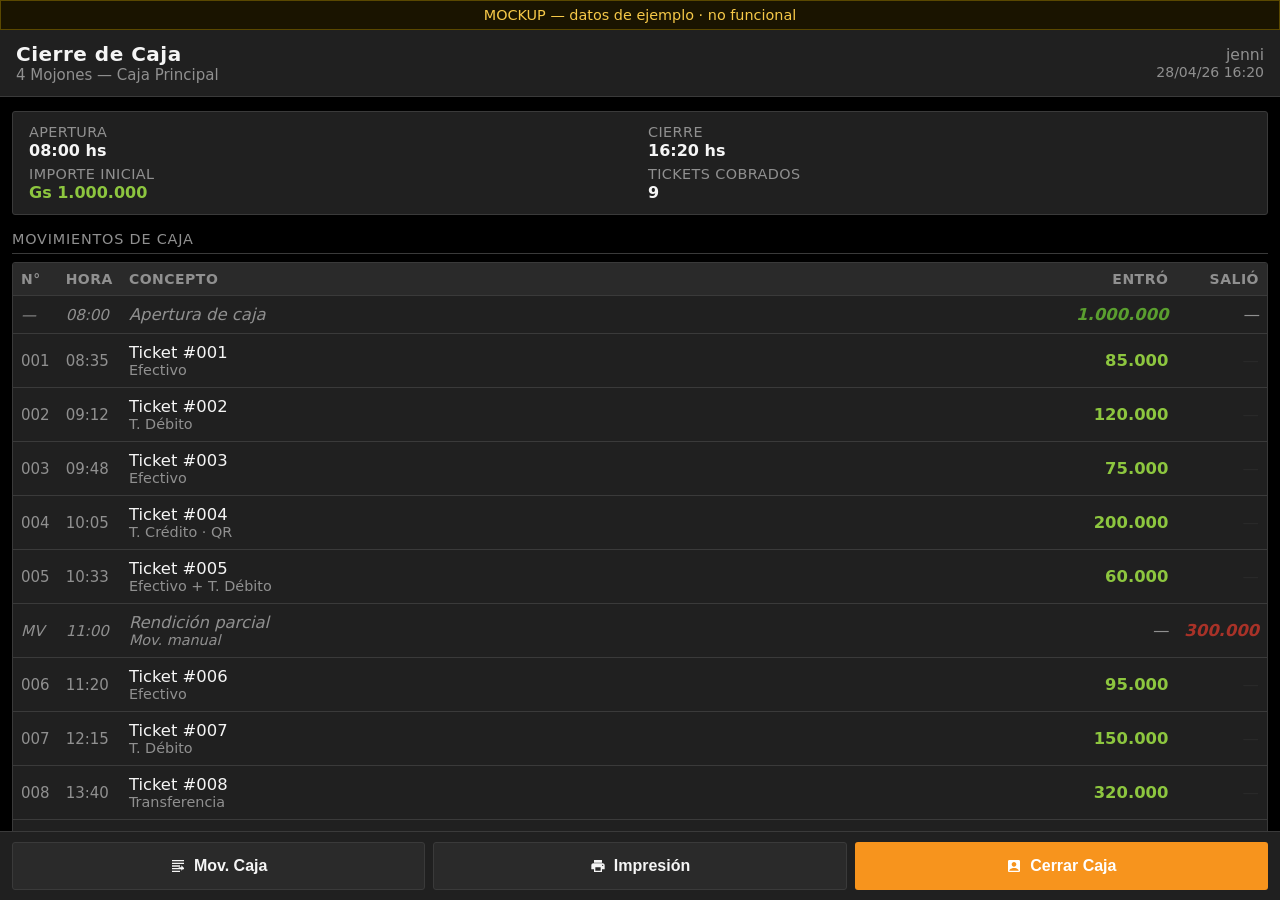
<file: cierre-mockup.html>
<!DOCTYPE html>
<html lang="es">
<head>
  <meta charset="UTF-8">
  <meta name="viewport" content="width=device-width, initial-scale=1.0, maximum-scale=1.0, user-scalable=no">
  <title>TPVAPP — Cierre de Caja (Mockup)</title>
  <link rel="stylesheet" href="/css/Estilo.css">
  <style>
    /* ── Cierre de Caja ── */
    .cierre-info {
      background: var(--bg2);
      border: 1px solid var(--border);
      border-radius: var(--radius);
      padding: 12px 16px;
      margin-bottom: 14px;
      display: grid;
      grid-template-columns: 1fr 1fr;
      gap: 6px 16px;
    }
    .cierre-info-item { font-size: 0.8rem; }
    .cierre-info-item .lbl { color: var(--text2); font-size: 0.72rem; text-transform: uppercase; letter-spacing: 0.4px; }
    .cierre-info-item .val { font-weight: 600; margin-top: 1px; }

    /* ── Sección título ── */
    .seccion-titulo {
      font-size: 0.72rem;
      text-transform: uppercase;
      letter-spacing: 0.8px;
      color: var(--text2);
      margin: 16px 0 8px;
      padding-bottom: 6px;
      border-bottom: 1px solid var(--border);
    }

    /* ── Tabla movimientos ── */
    .tbl-mov {
      width: 100%;
      border-collapse: collapse;
      font-size: 0.82rem;
    }
    .tbl-mov thead th {
      background: var(--bg3);
      color: var(--text2);
      font-size: 0.7rem;
      text-transform: uppercase;
      letter-spacing: 0.5px;
      font-weight: 600;
      padding: 8px 8px;
      text-align: left;
      border-bottom: 1px solid var(--border);
    }
    .tbl-mov thead th.num  { width: 38px; }
    .tbl-mov thead th.hora { width: 48px; }
    .tbl-mov thead th.monto { text-align: right; width: 90px; }

    .tbl-mov tbody tr { border-bottom: 1px solid var(--border); }
    .tbl-mov tbody tr:last-child { border-bottom: none; }
    .tbl-mov tbody tr:active { background: var(--bg3); }

    .tbl-mov td { padding: 9px 8px; vertical-align: middle; }
    .tbl-mov td.num  { color: var(--text2); font-size: 0.75rem; }
    .tbl-mov td.hora { color: var(--text2); font-size: 0.75rem; white-space: nowrap; }
    .tbl-mov td.concepto { font-weight: 500; }
    .tbl-mov td.concepto small { display: block; font-size: 0.72rem; color: var(--text2); font-weight: 400; }
    .tbl-mov td.entro { text-align: right; color: #8DC63F; font-weight: 600; }
    .tbl-mov td.salio { text-align: right; color: #e74c3c; font-weight: 600; }
    .tbl-mov td.vacio { text-align: right; color: var(--bg3); }

    /* fila tipo "apertura" / "movimiento manual" */
    .tbl-mov tr.fila-especial td { color: var(--text2); font-style: italic; }
    .tbl-mov tr.fila-especial td.entro { color: #5a9e2f; }
    .tbl-mov tr.fila-especial td.salio { color: #a83228; }

    /* ── Barra de saldo ── */
    .saldo-bar {
      display: grid;
      grid-template-columns: 1fr 1fr 1fr;
      gap: 8px;
      margin-top: 14px;
    }
    .saldo-card {
      background: var(--bg2);
      border: 1px solid var(--border);
      border-radius: var(--radius);
      padding: 10px 12px;
      text-align: center;
    }
    .saldo-card .lbl { font-size: 0.68rem; color: var(--text2); text-transform: uppercase; letter-spacing: 0.5px; margin-bottom: 4px; }
    .saldo-card .monto { font-size: 0.92rem; font-weight: 700; }
    .saldo-card.entro .monto { color: #8DC63F; }
    .saldo-card.salio .monto { color: #e74c3c; }
    .saldo-card.saldo .monto { color: var(--accent2); }
    .saldo-card.saldo { border-color: var(--accent2); }

    /* ── Footer 3 botones ── */
    .footer-3 {
      background: var(--bg2);
      border-top: 1px solid var(--border);
      padding: 10px 12px;
      display: grid;
      grid-template-columns: 1fr 1fr 1fr;
      gap: 8px;
      flex-shrink: 0;
    }
    .footer-3 .btn { font-size: 0.8rem; padding: 0 8px; }
    .btn-naranja { background: var(--accent2); color: #fff; }

    /* banner mockup */
    .mockup-banner {
      background: #1a1400;
      border: 1px solid #5a4800;
      color: #f7c948;
      font-size: 0.72rem;
      text-align: center;
      padding: 6px 12px;
      flex-shrink: 0;
    }
  </style>
</head>
<body>

<!-- Pantalla Cierre de Caja -->
<div class="screen activa" style="display:flex;flex-direction:column;height:100dvh;">

  <!-- Banner mockup -->
  <div class="mockup-banner">MOCKUP — datos de ejemplo · no funcional</div>

  <!-- Header -->
  <div class="header">
    <div>
      <div class="h1" style="font-size:1rem;font-weight:600;letter-spacing:0.5px;">Cierre de Caja</div>
      <div class="empresa" style="font-size:0.75rem;color:var(--text2);">4 Mojones — Caja Principal</div>
    </div>
    <div style="font-size:0.78rem;color:var(--text2);text-align:right;">
      <div>jenni</div>
      <div style="font-size:0.7rem;">28/04/26 16:20</div>
    </div>
  </div>

  <!-- Contenido scrollable -->
  <div class="contenido" style="flex:1;overflow-y:auto;padding:14px 12px;">

    <!-- Info de apertura -->
    <div class="cierre-info">
      <div class="cierre-info-item">
        <div class="lbl">Apertura</div>
        <div class="val">08:00 hs</div>
      </div>
      <div class="cierre-info-item">
        <div class="lbl">Cierre</div>
        <div class="val">16:20 hs</div>
      </div>
      <div class="cierre-info-item">
        <div class="lbl">Importe inicial</div>
        <div class="val" style="color:var(--accent)">Gs 1.000.000</div>
      </div>
      <div class="cierre-info-item">
        <div class="lbl">Tickets cobrados</div>
        <div class="val">9</div>
      </div>
    </div>

    <!-- Tabla movimientos -->
    <div class="seccion-titulo">Movimientos de Caja</div>

    <div style="background:var(--bg2);border:1px solid var(--border);border-radius:var(--radius);overflow:hidden;">
      <table class="tbl-mov">
        <thead>
          <tr>
            <th class="num">N°</th>
            <th class="hora">Hora</th>
            <th>Concepto</th>
            <th class="monto">Entró</th>
            <th class="monto">Salió</th>
          </tr>
        </thead>
        <tbody>

          <!-- Apertura -->
          <tr class="fila-especial">
            <td class="num">—</td>
            <td class="hora">08:00</td>
            <td class="concepto">Apertura de caja</td>
            <td class="entro">1.000.000</td>
            <td class="vacio">—</td>
          </tr>

          <!-- Tickets cobrados -->
          <tr>
            <td class="num">001</td>
            <td class="hora">08:35</td>
            <td class="concepto">Ticket #001<small>Efectivo</small></td>
            <td class="entro">85.000</td>
            <td class="vacio">—</td>
          </tr>
          <tr>
            <td class="num">002</td>
            <td class="hora">09:12</td>
            <td class="concepto">Ticket #002<small>T. Débito</small></td>
            <td class="entro">120.000</td>
            <td class="vacio">—</td>
          </tr>
          <tr>
            <td class="num">003</td>
            <td class="hora">09:48</td>
            <td class="concepto">Ticket #003<small>Efectivo</small></td>
            <td class="entro">75.000</td>
            <td class="vacio">—</td>
          </tr>
          <tr>
            <td class="num">004</td>
            <td class="hora">10:05</td>
            <td class="concepto">Ticket #004<small>T. Crédito · QR</small></td>
            <td class="entro">200.000</td>
            <td class="vacio">—</td>
          </tr>
          <tr>
            <td class="num">005</td>
            <td class="hora">10:33</td>
            <td class="concepto">Ticket #005<small>Efectivo + T. Débito</small></td>
            <td class="entro">60.000</td>
            <td class="vacio">—</td>
          </tr>

          <!-- Movimiento manual egreso -->
          <tr class="fila-especial">
            <td class="num">MV</td>
            <td class="hora">11:00</td>
            <td class="concepto">Rendición parcial<small>Mov. manual</small></td>
            <td class="vacio">—</td>
            <td class="salio">300.000</td>
          </tr>

          <tr>
            <td class="num">006</td>
            <td class="hora">11:20</td>
            <td class="concepto">Ticket #006<small>Efectivo</small></td>
            <td class="entro">95.000</td>
            <td class="vacio">—</td>
          </tr>
          <tr>
            <td class="num">007</td>
            <td class="hora">12:15</td>
            <td class="concepto">Ticket #007<small>T. Débito</small></td>
            <td class="entro">150.000</td>
            <td class="vacio">—</td>
          </tr>
          <tr>
            <td class="num">008</td>
            <td class="hora">13:40</td>
            <td class="concepto">Ticket #008<small>Transferencia</small></td>
            <td class="entro">320.000</td>
            <td class="vacio">—</td>
          </tr>

          <!-- Movimiento manual ingreso -->
          <tr class="fila-especial">
            <td class="num">MV</td>
            <td class="hora">14:10</td>
            <td class="concepto">Ingreso extra<small>Mov. manual</small></td>
            <td class="entro">50.000</td>
            <td class="vacio">—</td>
          </tr>

          <tr>
            <td class="num">009</td>
            <td class="hora">15:55</td>
            <td class="concepto">Ticket #009<small>Efectivo</small></td>
            <td class="entro">95.000</td>
            <td class="vacio">—</td>
          </tr>

        </tbody>
      </table>
    </div>

    <!-- Barra de saldo -->
    <div class="saldo-bar">
      <div class="saldo-card entro">
        <div class="lbl">Entró</div>
        <div class="monto">2.250.000</div>
      </div>
      <div class="saldo-card salio">
        <div class="lbl">Salió</div>
        <div class="monto">300.000</div>
      </div>
      <div class="saldo-card saldo">
        <div class="lbl">Saldo</div>
        <div class="monto">1.950.000</div>
      </div>
    </div>

    <div style="height:8px;"></div>

  </div><!-- /contenido -->

  <!-- Footer 3 botones -->
  <div class="footer-3">
    <button class="btn btn-secundario" title="Registrar ingreso/egreso manual de efectivo">
      <svg viewBox="0 0 24 24" fill="currentColor" style="width:16px;flex-shrink:0"><path d="M3 3h18v2H3V3zm0 4h18v2H3V7zm0 4h12v2H3v-2zm0 4h18v2H3v-2zm0 4h12v2H3v-2zM17 14v-3l4 4-4 4v-3h-4v-2h4z"/></svg>
      Mov. Caja
    </button>
    <button class="btn btn-secundario">
      <svg viewBox="0 0 24 24" fill="currentColor" style="width:16px;flex-shrink:0"><path d="M19 8H5c-1.66 0-3 1.34-3 3v6h4v4h12v-4h4v-6c0-1.66-1.34-3-3-3zm-3 11H8v-5h8v5zm3-7c-.55 0-1-.45-1-1s.45-1 1-1 1 .45 1 1-.45 1-1 1zm-1-9H6v4h12V3z"/></svg>
      Impresión
    </button>
    <button class="btn btn-naranja">
      <svg viewBox="0 0 24 24" fill="currentColor" style="width:16px;flex-shrink:0"><path d="M19 3H5c-1.1 0-2 .9-2 2v14c0 1.1.9 2 2 2h14c1.1 0 2-.9 2-2V5c0-1.1-.9-2-2-2zm-7 3c1.93 0 3.5 1.57 3.5 3.5S13.93 13 12 13s-3.5-1.57-3.5-3.5S10.07 6 12 6zm7 13H5v-.23c0-.62.28-1.2.76-1.58C7.47 15.82 9.64 15 12 15s4.53.82 6.24 2.19c.48.38.76.97.76 1.58V19z"/></svg>
      Cerrar Caja
    </button>
  </div>

</div>

</body>
</html>
</file>
<file: css/Estilo.css>
:root {
  --bg:      #000000;
  --bg2:     #202020;
  --bg3:     #2a2a2a;
  --accent:  #8DC63F;
  --accent2: #F7941D;
  --text:    #F5F5F5;
  --text2:   #909090;
  --success: #8DC63F;
  --danger:  #e74c3c;
  --border:  #3a3a3a;
  --radius:  3px;
  --touch:   48px;
}

* { box-sizing: border-box; margin: 0; padding: 0; -webkit-tap-highlight-color: transparent; }

html, body {
  height: 100%;
  font-family: 'Segoe UI', system-ui, sans-serif;
  background: var(--bg);
  color: var(--text);
  font-size: 16px;
  overflow: hidden;
}

/* ── Pantallas ── */
.screen { display: none; flex-direction: column; height: 100dvh; width: 100%; position: absolute; top: 0; left: 0; }
.screen.activa { display: flex; }

/* ── Header ── */
.header {
  background: var(--bg2);
  border-bottom: 1px solid var(--border);
  padding: 12px 16px;
  display: flex;
  align-items: center;
  justify-content: space-between;
  min-height: var(--touch);
  flex-shrink: 0;
}
.header h1 { font-size: 1rem; font-weight: 600; letter-spacing: 0.5px; }
.header .empresa { font-size: 0.75rem; color: var(--text2); }

/* ── Contenido scrollable ── */
.contenido { flex: 1; overflow-y: auto; padding: 16px; }
.contenido.productos-grid { padding: 2px; }
.contenido-noscroll { flex: 1; overflow: hidden; display: flex; flex-direction: column; }

/* ── Formularios ── */
.form-card {
  background: var(--bg2);
  border: 1px solid var(--border);
  border-radius: var(--radius);
  padding: 24px 20px;
  max-width: 400px;
  margin: 0 auto;
}
.form-card h2 { font-size: 1.2rem; margin-bottom: 20px; text-align: center; }
.form-card .subtitulo { font-size: 0.8rem; color: var(--text2); text-align: center; margin-bottom: 20px; }

.campo { margin-bottom: 14px; }
.campo label { display: block; font-size: 0.78rem; color: var(--text2); margin-bottom: 5px; text-transform: uppercase; letter-spacing: 0.5px; }
.campo input {
  width: 100%;
  background: var(--bg3);
  border: 1px solid var(--border);
  border-radius: var(--radius);
  color: var(--text);
  font-size: 1rem;
  padding: 12px 14px;
  min-height: var(--touch);
  outline: none;
  transition: border-color 0.2s;
}
.campo input:focus { border-color: var(--accent); }

/* ── Botones ── */
.btn {
  display: flex;
  align-items: center;
  justify-content: center;
  gap: 8px;
  min-height: var(--touch);
  border: none;
  border-radius: var(--radius);
  font-size: 0.95rem;
  font-weight: 600;
  cursor: pointer;
  padding: 0 20px;
  transition: opacity 0.15s, transform 0.1s;
  width: 100%;
}
.btn:active { transform: scale(0.97); opacity: 0.85; }
.btn-primario { background: var(--accent); color: #fff; }
.btn-secundario { background: var(--bg3); color: var(--text); border: 1px solid var(--border); }
.btn-exito { background: var(--success); color: #fff; }
.btn-peligro { background: var(--danger); color: #fff; }
.btn:disabled { opacity: 0.4; pointer-events: none; }

/* ── Lista de terminales ── */
.lista-items { display: flex; flex-direction: column; gap: 10px; }
.item-card {
  background: var(--bg2);
  border: 1px solid var(--border);
  border-radius: var(--radius);
  padding: 14px 16px;
  cursor: pointer;
  display: flex;
  align-items: center;
  justify-content: space-between;
  min-height: var(--touch);
  transition: border-color 0.2s;
}
.item-card:active { border-color: var(--accent); }
.item-card .nombre { font-weight: 600; }
.item-card .detalle { font-size: 0.78rem; color: var(--text2); margin-top: 2px; }
.badge {
  font-size: 0.7rem;
  padding: 3px 8px;
  border-radius: var(--radius);
  font-weight: 600;
}
.badge-abierta { background: #1a4a2e; color: #2ecc71; }
.badge-cerrada { background: #2a1a1a; color: var(--text2); }

/* ── Footer de pantalla ── */
.footer-acciones {
  background: var(--bg2);
  border-top: 1px solid var(--border);
  padding: 12px 16px;
  display: flex;
  gap: 10px;
  flex-shrink: 0;
}

/* ── Alerta / Toast ── */
@keyframes _toastEntrar {
  from { opacity: 0; transform: translateX(-50%) translateY(12px) scale(0.95); }
  to   { opacity: 1; transform: translateX(-50%) translateY(0)    scale(1);    }
}
@keyframes _toastSacudir {
  0%,100% { transform: translateX(-50%) translateX(0); }
  20%     { transform: translateX(-50%) translateX(-7px); }
  40%     { transform: translateX(-50%) translateX(7px); }
  60%     { transform: translateX(-50%) translateX(-5px); }
  80%     { transform: translateX(-50%) translateX(5px); }
}
#toast {
  position: fixed;
  bottom: 80px;
  left: 50%;
  transform: translateX(-50%);
  background: #333;
  color: #fff;
  padding: 10px 20px;
  border-radius: var(--radius);
  font-size: 0.85rem;
  z-index: 9999;
  display: none;
  white-space: nowrap;
  max-width: 90vw;
  text-align: center;
  animation: _toastEntrar 0.2s ease-out;
}
#toast.error {
  background: var(--danger);
  animation: _toastEntrar 0.15s ease-out, _toastSacudir 0.4s ease-out 0.15s;
}
#toast.exito { background: var(--success); }

/* ── Loading overlay ── */
#loading {
  display: none;
  position: fixed;
  inset: 0;
  background: rgba(0,0,0,0.6);
  z-index: 8888;
  align-items: center;
  justify-content: center;
  flex-direction: column;
  gap: 12px;
}
#loading.visible { display: flex; }
.spinner {
  width: 36px; height: 36px;
  border: 3px solid var(--border);
  border-top-color: var(--accent);
  border-radius: 50%;
  animation: spin 0.7s linear infinite;
}
@keyframes spin { to { transform: rotate(360deg); } }

/* ── Logo / marca ── */
.logo-wrap { text-align: center; margin-bottom: 28px; }
.logo-wrap .logo-texto { font-size: 2rem; font-weight: 700; color: var(--accent); letter-spacing: 2px; }
.logo-wrap .logo-sub { font-size: 0.75rem; color: var(--text2); }

/* ── Pantalla full centrada (login) ── */
.screen-centrada { justify-content: center; padding: 20px; overflow-y: auto; }

/* ── Badge ticket (header Main) ── */
.ticket-badge {
  background: var(--bg3);
  border: 1px solid var(--border);
  border-radius: var(--radius);
  color: var(--text2);
  font-size: 0.82rem;
  font-weight: 700;
  padding: 4px 12px;
  cursor: pointer;
  min-height: 36px;
  white-space: nowrap;
  flex-shrink: 0;
}
.ticket-badge.tiene-items #main-items-count {
  color: var(--accent);
}

/* ── Layout principal split ── */
.main-contenido {
  flex: 1;
  display: flex;
  overflow: hidden;
}
.main-productos-wrap {
  flex: 1;
  display: flex;
  flex-direction: column;
  overflow: hidden;
  min-width: 0;
}
.main-ticket-panel {
  display: none;
  width: 260px;
  flex-shrink: 0;
  border-left: 1px solid var(--border);
  flex-direction: column;
  background: var(--bg2);
}
@media (orientation: landscape) and (min-width: 600px) {
  .main-ticket-panel { display: flex; }
  #btn-ticket-badge  { display: none; }
}

/* ── Header superior Main ── */
.main-header-top {
  display: flex;
  align-items: center;
  gap: 4px;
  padding: 5px 0 5px 8px;
  background: #000;
  border-bottom: 1px solid var(--border);
  flex-shrink: 0;
}
.nav-group {
  display: flex;
  flex-shrink: 0;
}
.nav-group .btn-nav-top { border-radius: 0; border-right-width: 0; }
.nav-group .btn-nav-top:first-child { border-radius: var(--radius) 0 0 var(--radius); }
.nav-group .btn-nav-top:last-child  { border-radius: 0 var(--radius) var(--radius) 0; border-right-width: 1px; }
.btn-menu {
  background: transparent;
  border: 1px solid var(--border);
  color: var(--text);
  font-size: 1.1rem;
  width: 36px;
  height: 36px;
  cursor: pointer;
  border-radius: var(--radius);
  flex-shrink: 0;
  display: flex;
  align-items: center;
  justify-content: center;
}
.btn-menu:active { background: var(--bg3); }
.btn-nuevo-top {
  background: var(--bg3);
  border: 1px solid var(--accent2);
  color: var(--accent2);
  font-size: 1.4rem;
  font-weight: 700;
  width: 36px;
  height: 36px;
  cursor: pointer;
  border-radius: var(--radius);
  flex-shrink: 0;
  display: flex;
  align-items: center;
  justify-content: center;
  line-height: 1;
}
.btn-nuevo-top:active { background: var(--accent2); color: #000; }
.btn-nav-top {
  background: transparent;
  border: 1px solid #2a4060;
  color: #5a8ab8;
  width: 30px;
  height: 34px;
  cursor: pointer;
  flex-shrink: 0;
  display: flex;
  align-items: center;
  justify-content: center;
}
.btn-nav-top:active { background: #1a2a3a; color: #8ab8e8; }

/* ── Barra ticket: 4 celdas ── */
.main-ticket-bar {
  display: flex;
  align-items: stretch;
  border-bottom: 2px solid var(--border);
  flex-shrink: 0;
  background: var(--bg2);
  min-height: 52px;
}
/* Base de celda */
.tk-cel {
  display: flex;
  flex-direction: column;
  justify-content: center;
  padding: 5px 8px;
  border-right: 1px solid var(--border);
  min-width: 0;
}
.tk-label {
  font-size: 0.48rem;
  letter-spacing: 0.5px;
  color: var(--text2);
  line-height: 1;
  text-transform: uppercase;
}
/* Celda 1: Número */
.tk-cel-nro {
  flex-shrink: 0;
  align-items: center;
  background: transparent;
  border-top: none;
  border-left: none;
  border-bottom: none;
  cursor: pointer;
  color: var(--text);
  padding: 5px 10px;
}
.tk-cel-nro:active { background: var(--bg3); }
.tk-nro-num {
  font-size: 1.55rem;
  font-weight: 700;
  color: var(--accent2);
  line-height: 1;
}
/* Celda 2: Hora + Estado */
.tk-cel-time {
  flex: none;
  align-items: center;
  justify-content: center;
  gap: 4px;
  cursor: pointer;
  padding: 5px 12px;
}
.tk-cel-time:active { background: var(--bg3); }
.tk-hora {
  font-size: 0.88rem;
  font-weight: 700;
  color: #fff;
  line-height: 1.2;
}
.tk-estado {
  font-size: 0.55rem;
  font-weight: 600;
  line-height: 1;
  padding: 2px 6px;
  border-radius: 2px;
  color: var(--text2);
}
.tk-estado[data-estado="Pendiente"] { background:#6b4a00; color:#ffc107; }
.tk-estado[data-estado="Cobrado"]   { background:#1a4a2a; color:#6ddc80; }
.tk-estado[data-estado="Facturado"] { background:#1a3060; color:#70bfff; }
.tk-estado[data-estado="Anulado"]   { background:#4a1a1a; color:#ff7070; }
/* Celda 3: Nav + Nuevo */
.tk-cel-nav {
  flex-shrink: 0;
  flex-direction: row;
  align-items: stretch;
  gap: 0;
  padding: 0 !important;
}
.tk-cel-nav .nav-group { display: flex; align-items: stretch; }
.tk-cel-nav .btn-nav-top,
.tk-cel-nav .btn-nuevo-top {
  width: 34px;
  min-width: 34px;
  height: 100%;
}

/* Celda RUC (usada en footer) */
.tk-cel-ruc {
  flex: 1;
  flex-direction: row;
  background: #202020;
  padding: 0;
  gap: 0;
  cursor: default;
  user-select: none;
}
.tk-ruc-tit {
  background: #1f5fa0;
  border: none;
  color: #fff;
  font-size: 0.62rem;
  font-weight: 700;
  letter-spacing: 0.5px;
  cursor: pointer;
  padding: 0 10px;
  flex-shrink: 0;
  align-self: stretch;
  display: flex;
  flex-direction: column;
  align-items: center;
  justify-content: center;
  gap: 2px;
}
.tk-ruc-tit:active { background: #2874c8; }
.tk-ruc-data {
  flex: 1;
  display: flex;
  flex-direction: column;
  justify-content: center;
  padding: 4px 8px;
  min-width: 0;
}
.tk-ruc-num {
  font-size: 0.85rem;
  font-weight: 700;
  color: var(--text);
  line-height: 1.2;
  white-space: nowrap;
  overflow: hidden;
  text-overflow: ellipsis;
}
.tk-ruc-razon {
  font-size: 0.62rem;
  color: var(--text2);
  line-height: 1.2;
  white-space: nowrap;
  overflow: hidden;
  text-overflow: ellipsis;
}

/* ── Menú lateral ── */
.menu-overlay {
  position: fixed;
  inset: 0;
  z-index: 9000;
  display: none;
}
.menu-overlay.visible { display: flex; }
.menu-panel {
  width: 220px;
  background: var(--bg2);
  border-right: 1px solid var(--border);
  display: flex;
  flex-direction: column;
  z-index: 9001;
}
.menu-titulo {
  padding: 16px 14px 12px;
  font-size: 0.78rem;
  font-weight: 700;
  color: var(--accent);
  border-bottom: 1px solid var(--border);
}
.menu-item {
  background: transparent;
  border: none;
  border-bottom: 1px solid var(--border);
  color: var(--text);
  font-size: 0.9rem;
  padding: 16px 14px;
  text-align: left;
  cursor: pointer;
}
.menu-item:active { background: var(--bg3); }
.menu-item--danger { color: var(--danger); }
.menu-backdrop {
  flex: 1;
  background: rgba(0,0,0,0.6);
  cursor: pointer;
}

/* ── Footer cobrar (Main) ── */
.footer-cobrar {
  background: var(--bg2);
  border-top: 2px solid var(--border);
  padding: 0;
  flex-shrink: 0;
  display: flex;
  flex-direction: column;
  gap: 0;
}
/* Barra RUC en footer */
.footer-ruc {
  display: flex;
  align-items: stretch;
  min-height: 54px;
  background: var(--bg3);
  border: none;
  border-bottom: 1px solid var(--border);
  border-radius: 0;
  overflow: hidden;
  cursor: pointer;
}
.footer-ruc:active { background: var(--bg2); }
.footer-cobrar--row {
  display: flex;
  gap: 0;
}
.footer-cobrar-btn {
  font-size: 1.05rem;
  font-weight: 700;
  padding: 0;
  min-height: 52px;
}
.footer-cobrar-btn--main { flex: 4; }
.footer-cobrar-btn--print {
  flex: 1;
  background: var(--bg3);
  border: 1px solid var(--border);
  color: var(--text2);
  display: flex;
  align-items: center;
  justify-content: center;
  padding: 0;
}
.footer-cobrar-btn--print:active { background: var(--border); }

/* ── Panel inline ticket (wide) ── */
.panel-item {
  display: flex;
  justify-content: space-between;
  align-items: center;
  padding: 8px 14px;
  border-bottom: 1px solid var(--border);
  font-size: 0.8rem;
}
.panel-item-nombre { font-weight: 600; }
.panel-item-det { font-size: 0.7rem; color: var(--text2); }

/* ── Filtros lista tickets ── */
.tklista-filtros {
  display: flex;
  flex-shrink: 0;
  border-bottom: 2px solid var(--border);
}
.tklista-filtro {
  flex: 1;
  background: transparent;
  border: none;
  border-right: 1px solid var(--border);
  font-size: 0.72rem;
  font-weight: 700;
  padding: 8px 2px;
  cursor: pointer;
  transition: background 0.15s;
}
.tklista-filtro:last-child { border-right: none; }
.tklista-filtro[data-estado=""]          { color: var(--text2); }
.tklista-filtro[data-estado="Pendiente"] { color: #f5a623; }
.tklista-filtro[data-estado="Cobrado"]   { color: #2ecc71; }
.tklista-filtro[data-estado="Facturado"] { color: #3498db; }
.tklista-filtro[data-estado="Anulado"]   { color: #e74c3c; }
.tklista-filtro.activo[data-estado=""]          { background: #2a2a2a; }
.tklista-filtro.activo[data-estado="Pendiente"] { background: #3a2a00; }
.tklista-filtro.activo[data-estado="Cobrado"]   { background: #1a3a1a; }
.tklista-filtro.activo[data-estado="Facturado"] { background: #1a2a4a; }
.tklista-filtro.activo[data-estado="Anulado"]   { background: #2a1a1a; }

/* ── Lista de tickets ── */
.tk-card {
  display: flex;
  align-items: center;
  justify-content: space-between;
  padding: 14px 16px;
  border-bottom: 1px solid var(--border);
  cursor: pointer;
  gap: 12px;
}
.tk-card:active { background: var(--bg2); }
.tk-card-num { font-size: 1rem; font-weight: 700; min-width: 48px; }
.tk-card-info { flex: 1; }
.tk-card-total { font-size: 0.95rem; font-weight: 700; color: var(--accent2); }
.estado-badge {
  font-size: 0.68rem;
  font-weight: 700;
  padding: 3px 8px;
  border-radius: var(--radius);
  white-space: nowrap;
}
.estado-Pendiente  { background: #3a2a00; color: #f5a623; }
.estado-Cobrado    { background: #1a3a1a; color: #2ecc71; }
.estado-Facturado  { background: #1a2a4a; color: #3498db; }
.estado-Anulado    { background: #2a1a1a; color: #e74c3c; }

/* ── Categorías ── */
.categorias-wrap {
  display: flex;
  align-items: stretch;
  flex-shrink: 0;
  border-bottom: 1px solid var(--border);
}
.cat-buscar-btn {
  flex-shrink: 0;
  width: 56px;
  background: var(--bg3);
  border: none;
  border-right: 1px solid var(--border);
  color: var(--text2);
  cursor: pointer;
  display: flex;
  align-items: center;
  justify-content: center;
}
.cat-buscar-btn:active { background: var(--border); }
.cat-buscar-btn.activa { background: var(--accent); color: #fff; border-color: var(--accent); }
.categorias-row {
  display: flex;
  flex: 1;
  gap: 3px;
  padding: 3px;
  overflow-x: auto;
  scrollbar-width: none;
  align-items: center;
}
.categorias-row::-webkit-scrollbar { display: none; }
#buscar-overlay {
  position: fixed;
  top: 0; left: 0; right: 0;
  height: 100dvh;
  z-index: 5000;
  background: var(--bg);
  display: none;
  flex-direction: column;
}
.buscar-overlay-bar {
  display: flex;
  align-items: center;
  gap: 8px;
  padding: 10px;
  background: var(--bg2);
  border-bottom: 1px solid var(--border);
  flex-shrink: 0;
}
.buscar-overlay-bar input {
  flex: 1;
  background: var(--bg3);
  border: 1px solid var(--border);
  border-radius: var(--radius);
  color: var(--text);
  font-size: 1rem;
  padding: 10px 14px;
  outline: none;
  min-width: 0;
}
.buscar-overlay-bar input:focus { border-color: var(--accent); }
.buscar-overlay-bar button {
  background: var(--bg3);
  border: 1px solid var(--border);
  border-radius: var(--radius);
  color: var(--text2);
  font-size: 1.1rem;
  cursor: pointer;
  padding: 9px 14px;
  line-height: 1;
  flex-shrink: 0;
}
.buscar-resultados-grid {
  flex: 1;
  overflow-y: auto;
  padding: 2px;
  display: grid;
  grid-template-columns: repeat(4, 1fr);
  grid-auto-rows: calc(25vw - 2px);
  gap: 2px;
  align-content: start;
}
.main-ticket-inline {
  display: none;
  flex: 1;
  flex-direction: column;
  overflow-y: auto;
}
.ticket-badge.modo-ticket {
  background: var(--bg3);
  border-color: var(--accent2);
  color: var(--accent2);
}
.cat-btn {
  background: transparent;
  border: 2px solid var(--cat-color, var(--border));
  border-radius: var(--radius);
  color: var(--cat-color, var(--text2));
  font-size: 0.65rem;
  font-weight: 600;
  padding: 4px 3px;
  cursor: pointer;
  white-space: normal;
  word-break: break-word;
  text-align: center;
  line-height: 1.15;
  overflow: hidden;
  width: 56px;
  height: 56px;
  min-width: 56px;
  flex-shrink: 0;
  display: flex;
  align-items: center;
  justify-content: center;
  transition: all 0.15s;
}
.cat-btn.activa { background: var(--cat-color, var(--accent)); color: #fff; }

/* ── Grilla de productos ── */
.productos-grid {
  display: grid;
  grid-template-columns: repeat(4, 1fr);
  grid-auto-rows: calc(25vw - 2px);
  gap: 2px;
  align-content: start;
}
.prod-card {
  background: var(--bg2);
  border: 1px solid transparent;
  border-radius: var(--radius);
  padding: 8px 7px 6px;
  cursor: pointer;
  transition: filter 0.1s, transform 0.1s;
  display: flex;
  flex-direction: column;
  justify-content: space-between;
  overflow: hidden;
  color: #fff;
}
.prod-card:active { filter: brightness(1.2); transform: scale(0.97); }

@keyframes prod-ok  { 0%{transform:scale(1)} 40%{transform:scale(1.08);filter:brightness(1.4)} 100%{transform:scale(1)} }
@keyframes prod-err { 0%{transform:translateX(0)} 20%{transform:translateX(-6px)} 60%{transform:translateX(6px)} 100%{transform:translateX(0);filter:brightness(1)} }
@keyframes badge-bump { 0%{transform:scale(1)} 50%{transform:scale(1.35)} 100%{transform:scale(1)} }

.prod-card--ok  { animation: prod-ok  0.4s ease; }
.prod-card--err { animation: prod-err 0.5s ease; filter: brightness(0.6); }
.badge--bump    { animation: badge-bump 0.4s ease; }

.prod-nombre {
  font-size: 0.72rem;
  font-weight: 600;
  line-height: 1.2;
  display: -webkit-box;
  -webkit-line-clamp: 2;
  -webkit-box-orient: vertical;
  overflow: hidden;
}
.prod-precio {
  font-size: 0.6rem;
  font-weight: 600;
  opacity: 0.55;
  flex-shrink: 0;
  align-self: flex-start;
}

/* ── Items del ticket ── */
.ticket-item {
  display: flex;
  align-items: center;
  flex-wrap: nowrap;
  gap: 8px;
  padding: 10px 14px;
  border-bottom: 1px solid var(--border);
}
.ticket-item-info { flex: 1; min-width: 0; }
.ticket-item-nombre {
  font-size: 0.88rem;
  font-weight: 600;
  white-space: nowrap;
  overflow: hidden;
  text-overflow: ellipsis;
}
.ticket-item-obs { font-size: 0.75rem; color: var(--text2); }
.ticket-item-precio { font-size: 0.75rem; color: var(--text2); margin-top: 2px; white-space: nowrap; }
.ticket-item-acciones { display: flex; align-items: center; gap: 3px; flex-shrink: 0; }
.ticket-item-acciones .btn-qty,
.ticket-item-acciones .btn-obs,
.ticket-item-acciones .btn-cant,
.ticket-item-acciones .btn-quitar { width: 26px; height: 26px; min-width: 26px; font-size: 0.85rem; }
.btn-qty {
  background: var(--bg3);
  border: 1px solid var(--border);
  border-radius: var(--radius);
  color: var(--text);
  font-size: 1rem;
  width: 30px;
  height: 30px;
  min-width: 30px;
  cursor: pointer;
  display: flex;
  align-items: center;
  justify-content: center;
  flex-shrink: 0;
}
.btn-qty:active { background: var(--accent); border-color: var(--accent); }
.qty-valor {
  font-size: 0.9rem;
  font-weight: 700;
  min-width: 22px;
  width: 22px;
  text-align: center;
  line-height: 30px;
  flex-shrink: 0;
}
.btn-quitar {
  background: none;
  border: none;
  color: var(--danger);
  font-size: 1.1rem;
  cursor: pointer;
  width: 30px;
  height: 30px;
  min-width: 30px;
  display: flex;
  align-items: center;
  justify-content: center;
  flex-shrink: 0;
}
.ticket-item-total { font-size: 0.9rem; font-weight: 700; color: var(--accent2); flex-shrink: 0; white-space: nowrap; }
/* ── Ticket inline — layout 2 líneas ── */
.ti2 {
  display: flex;
  flex-direction: column;
  gap: 5px;
  padding: 10px 14px;
  border-bottom: 1px solid var(--border);
}
.ti2-top {
  display: flex;
  align-items: flex-start;
  justify-content: space-between;
  gap: 8px;
}
.ti2-nombre {
  flex: 1;
  min-width: 0;
  font-size: 0.88rem;
  font-weight: 600;
  line-height: 1.3;
}
.ti2-total {
  font-size: 0.95rem;
  font-weight: 700;
  color: var(--accent2);
  white-space: nowrap;
  flex-shrink: 0;
}
.ti2-bottom {
  display: flex;
  align-items: center;
  justify-content: space-between;
  gap: 8px;
}
.ti2-precio {
  font-size: 0.72rem;
  color: var(--text2);
  white-space: nowrap;
  flex-shrink: 0;
}

.btn-obs {
  background: none;
  border: 1px solid var(--border);
  border-radius: var(--radius);
  color: var(--text2);
  font-size: 1rem;
  cursor: pointer;
  width: 30px;
  height: 30px;
  min-width: 30px;
  display: flex;
  align-items: center;
  justify-content: center;
  flex-shrink: 0;
  line-height: 1;
}
.btn-obs.tiene-obs { border-color: var(--accent2); color: var(--accent2); }
.btn-cant {
  background: none;
  border: 1px solid var(--border);
  border-radius: var(--radius);
  color: var(--text2);
  font-size: 0.7rem;
  font-weight: 700;
  cursor: pointer;
  width: 30px;
  height: 30px;
  min-width: 30px;
  display: flex;
  align-items: center;
  justify-content: center;
  flex-shrink: 0;
  letter-spacing: -0.5px;
}
.btn-cant:active { border-color: var(--accent); color: var(--accent); }

/* ── Pantalla Cobro ── */
.cobro-tabs {
  display: flex;
  overflow-x: auto;
  scrollbar-width: none;
  border-bottom: 1px solid var(--border);
  flex-shrink: 0;
  background: var(--bg2);
}
.cobro-tabs::-webkit-scrollbar { display: none; }
.cobro-tab {
  flex-shrink: 0;
  padding: 0 14px;
  min-height: 40px;
  border: none;
  border-bottom: 2px solid transparent;
  background: transparent;
  color: var(--text2);
  font-size: 0.78rem;
  font-weight: 600;
  cursor: pointer;
  letter-spacing: 0.3px;
}
.cobro-tab.activo { color: var(--accent2); border-bottom-color: var(--accent2); }
.cobro-panel {
  display: none;
  flex: 1;
  overflow: hidden;
  flex-direction: column;
}
.cobro-panel.activo { display: flex; }
.cobro-quick {
  flex: 1;
  display: grid;
  grid-template-columns: repeat(3, 1fr);
  grid-template-rows: repeat(3, 1fr);
  gap: 2px;
  padding: 2px;
  overflow: hidden;
}
.cobro-btn {
  background: var(--bg3);
  border: 1px solid var(--border);
  border-radius: var(--radius);
  color: var(--text);
  font-size: 1.05rem;
  font-weight: 700;
  cursor: pointer;
  display: flex;
  align-items: center;
  justify-content: center;
}
.cobro-btn:active { opacity: 0.6; }
/* Colores sutiles por denominación */
.cobro-btn[data-monto="2000"],
.cobro-btn[data-monto="5000"]    { background:#162030; border-color:#1e3848; color:#7ac4f0; }
.cobro-btn[data-monto="10000"],
.cobro-btn[data-monto="20000"]   { background:#162420; border-color:#1e3a30; color:#70d4a0; }
.cobro-btn[data-monto="50000"],
.cobro-btn[data-monto="100000"]  { background:#282010; border-color:#403018; color:#e0b060; }
.cobro-btn[data-monto="200000"],
.cobro-btn[data-monto="500000"]  { background:#221828; border-color:#382040; color:#c090e0; }
.cobro-btn--exacto {
  background: rgba(247,148,29,0.12);
  border-color: var(--accent2);
  color: var(--accent2);
  grid-column: 3; grid-row: 3;
}
.cobro-btn--limpiar {
  background: rgba(231,76,60,0.08);
  border-color: var(--danger);
  color: var(--danger);
  font-size: 0.88rem;
  grid-column: 2; grid-row: 3;
}
/* Form otros métodos */
.cobro-form {
  flex: 1;
  padding: 20px 16px;
  display: flex;
  flex-direction: column;
  gap: 16px;
  overflow-y: auto;
}
.cobro-check-label {
  display: flex;
  align-items: center;
  gap: 10px;
  cursor: pointer;
  font-size: 0.9rem;
  color: var(--text);
}
.cobro-check-label input[type="checkbox"] {
  width: 18px;
  height: 18px;
  accent-color: var(--accent);
  cursor: pointer;
}
/* Resumen fijo */
.cobro-resumen {
  flex-shrink: 0;
  background: var(--bg2);
  border-top: 2px solid var(--border);
  padding: 10px 18px;
  display: flex;
  flex-direction: column;
  gap: 4px;
}
.cobro-fila {
  display: flex;
  justify-content: space-between;
  align-items: center;
  padding: 3px 0;
}
.cobro-etiqueta {
  font-size: 0.78rem;
  font-weight: 700;
  letter-spacing: 0.8px;
  color: var(--text2);
}
.cobro-etiqueta--vuelto { color: var(--accent); }
.cobro-monto { font-size: 1.15rem; font-weight: 700; }
.cobro-monto--total    { font-size: 1.9rem; color: var(--text); }
.cobro-monto--efectivo { color: var(--accent2); }
.cobro-monto--otros    { color: var(--text2); }
.cobro-monto--vuelto   { color: var(--text2); }

/* ── Tablet responsive (Option A: escala rem) ── */
@media (min-width: 600px) {
  html { font-size: 18px; }
  .productos-grid { grid-template-columns: repeat(5, 1fr); grid-auto-rows: calc(20vw - 2px); }
  .buscar-resultados-grid { grid-template-columns: repeat(5, 1fr); grid-auto-rows: calc(20vw - 2px); }
}
@media (min-width: 800px) {
  html { font-size: 20px; }
  .productos-grid { grid-template-columns: repeat(5, 1fr); grid-auto-rows: calc(20vw - 2px); }
  .buscar-resultados-grid { grid-template-columns: repeat(5, 1fr); grid-auto-rows: calc(20vw - 2px); }
}
</file>
